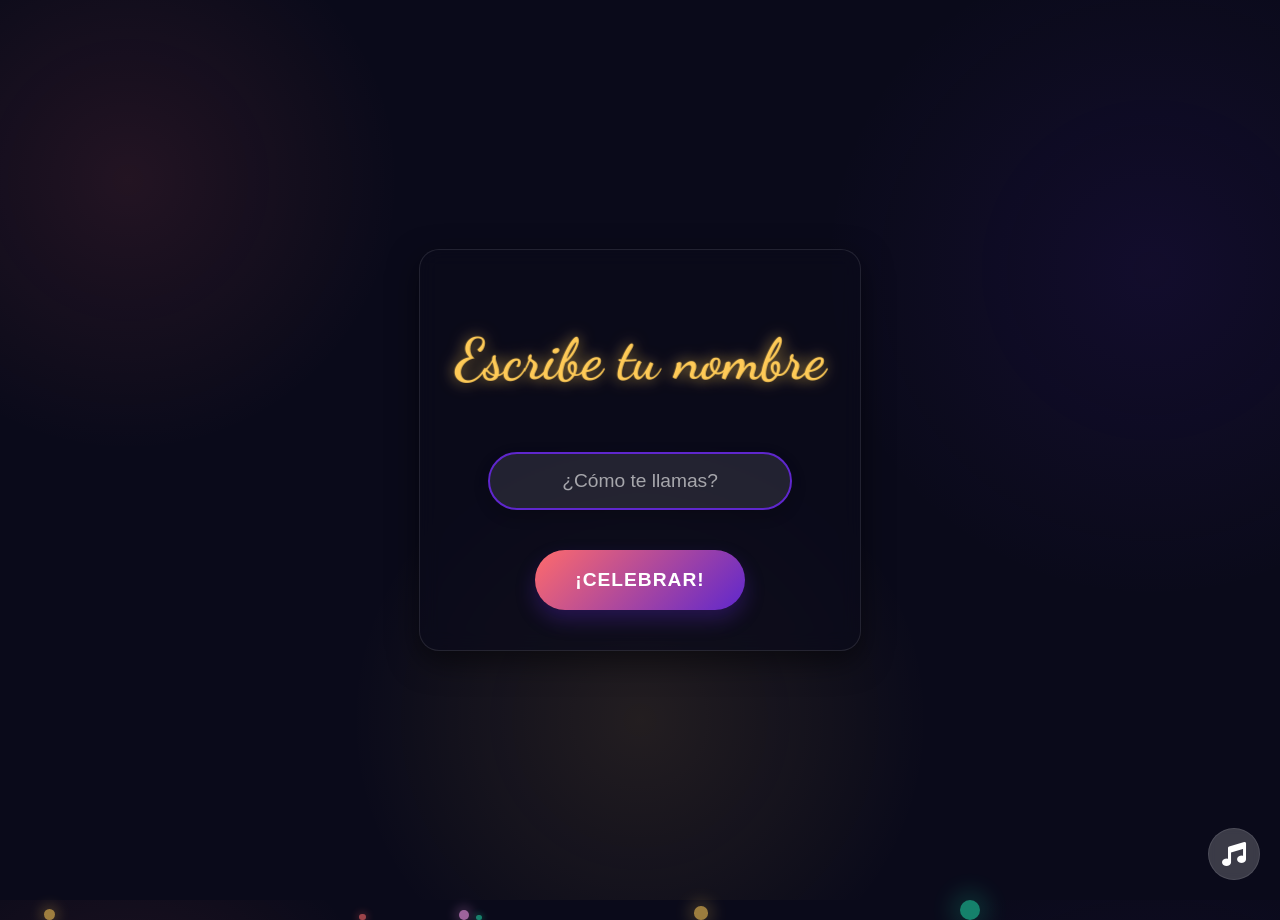
<file: index.html>
<!DOCTYPE html>
<html lang="es">
<head>
    <meta charset="UTF-8">
    <meta name="viewport" content="width=device-width, initial-scale=1.0">
    <title>¡Feliz Cumpleaños!</title>
    <style>
        @import url('https://fonts.googleapis.com/css2?family=Dancing+Script:wght@700&family=Poppins:wght@400;600&display=swap');
        
        :root {
            --color-primary: #ff6b6b;
            --color-secondary: #feca57;
            --color-accent: #5f27cd;
            --color-text: #ffffff;
            --color-bg: #0a0a1a;
        }
        
        body {
            font-family: 'Poppins', sans-serif;
            text-align: center;
            background: var(--color-bg);
            margin: 0;
            padding: 0;
            overflow-x: hidden;
            color: var(--color-text);
            min-height: 100vh;
            display: flex;
            justify-content: center;
            align-items: center;
            background-image: 
                radial-gradient(circle at 10% 20%, rgba(255, 107, 107, 0.1) 0%, transparent 20%),
                radial-gradient(circle at 90% 30%, rgba(94, 39, 205, 0.1) 0%, transparent 25%),
                radial-gradient(circle at 50% 80%, rgba(254, 202, 87, 0.1) 0%, transparent 30%);
        }
        
        .container {
            max-width: 800px;
            margin: 2rem auto;
            padding: 2.5rem;
            background: rgba(10, 10, 26, 0.7);
            border-radius: 20px;
            box-shadow: 0 10px 30px rgba(0, 0, 0, 0.5);
            backdrop-filter: blur(10px);
            border: 1px solid rgba(255, 255, 255, 0.1);
            position: relative;
            z-index: 100;
            transform-style: preserve-3d;
            perspective: 1000px;
            transition: all 0.5s ease;
        }
        
        h1 {
            font-family: 'Dancing Script', cursive;
            color: var(--color-secondary);
            text-shadow: 0 0 15px rgba(254, 202, 87, 0.7);
            font-size: 3.5rem;
            margin-bottom: 2rem;
            transform: translateZ(30px);
            animation: glow 2s infinite alternate;
        }
        
        @keyframes glow {
            from {
                text-shadow: 0 0 10px rgba(254, 202, 87, 0.7);
            }
            to {
                text-shadow: 0 0 20px rgba(254, 202, 87, 1), 0 0 30px rgba(255, 107, 107, 0.7);
            }
        }
        
        input {
            padding: 1rem 1.5rem;
            font-size: 1.2rem;
            margin: 1.5rem 0;
            width: 70%;
            border: 2px solid var(--color-accent);
            border-radius: 50px;
            background: rgba(255, 255, 255, 0.1);
            color: var(--color-text);
            text-align: center;
            outline: none;
            transition: all 0.3s;
            box-shadow: 0 5px 15px rgba(0, 0, 0, 0.2);
        }
        
        input::placeholder {
            color: rgba(255, 255, 255, 0.6);
        }
        
        input:focus {
            border-color: var(--color-primary);
            box-shadow: 0 0 20px rgba(255, 107, 107, 0.5);
            transform: scale(1.05);
            background: rgba(255, 255, 255, 0.15);
        }
        
        button {
            background: linear-gradient(135deg, var(--color-primary), var(--color-accent));
            color: white;
            border: none;
            padding: 1.2rem 2.5rem;
            font-size: 1.2rem;
            border-radius: 50px;
            cursor: pointer;
            transition: all 0.3s;
            box-shadow: 0 10px 20px rgba(95, 39, 205, 0.3);
            font-weight: bold;
            text-transform: uppercase;
            letter-spacing: 1px;
            position: relative;
            overflow: hidden;
            z-index: 1;
            margin-top: 1rem;
        }
        
        button::before {
            content: '';
            position: absolute;
            top: 0;
            left: 0;
            width: 100%;
            height: 100%;
            background: linear-gradient(135deg, var(--color-accent), var(--color-primary));
            z-index: -1;
            opacity: 0;
            transition: opacity 0.3s;
        }
        
        button:hover {
            transform: translateY(-5px);
            box-shadow: 0 15px 25px rgba(95, 39, 205, 0.4);
        }
        
        button:hover::before {
            opacity: 1;
        }
        
        button:active {
            transform: translateY(2px);
        }
        
        #animationContainer {
            margin: 2rem 0;
            display: none;
            font-size: 2.2rem;
            color: var(--color-secondary);
            min-height: 200px;
            position: relative;
            font-family: 'Dancing Script', cursive;
            text-shadow: 0 0 10px rgba(254, 202, 87, 0.5);
            transform: translateZ(20px);
        }
        
        .birthday-image {
            display: none;
            margin: 2rem auto;
            max-width: 400px;
            animation: 
                float 3s infinite ease-in-out,
                pulse 2s infinite;
            transform: translateZ(30px);
            filter: drop-shadow(0 0 15px rgba(254, 202, 87, 0.7));
        }
        
        .birthday-image img {
            width: 100%;
            height: auto;
            border-radius: 10px;
            border: 3px solid var(--color-secondary);
        }
        
        .heart {
            color: var(--color-primary);
            font-size: 3rem;
            display: inline-block;
            animation: 
                beat 0.8s infinite alternate, 
                float 3s infinite ease-in-out,
                pulse 2s infinite;
            text-shadow: 0 0 15px rgba(255, 107, 107, 0.7);
            margin-left: 0.5rem;
        }
        
        @keyframes beat {
            to {
                transform: scale(1.4);
            }
        }
        
        @keyframes float {
            0%, 100% {
                transform: translateY(0);
            }
            50% {
                transform: translateY(-20px);
            }
        }
        
        @keyframes pulse {
            0% {
                filter: brightness(1);
            }
            50% {
                filter: brightness(1.3);
            }
            100% {
                filter: brightness(1);
            }
        }
        
        .birthday-cake {
            font-size: 5rem;
            animation: 
                cake-bounce 2s infinite, 
                rotate 10s infinite linear;
            display: none;
            margin: 2rem 0;
            text-shadow: 0 0 20px rgba(254, 202, 87, 0.8);
            transform: translateZ(40px);
        }
        
        @keyframes cake-bounce {
            0%, 100% {
                transform: translateY(0) rotate(0deg);
            }
            50% {
                transform: translateY(-30px) rotate(5deg);
            }
        }
        
        @keyframes rotate {
            to {
                transform: rotate(360deg);
            }
        }
        
        .music-control {
            position: fixed;
            bottom: 20px;
            right: 20px;
            background: rgba(255, 255, 255, 0.2);
            border-radius: 50%;
            width: 50px;
            height: 50px;
            display: flex;
            justify-content: center;
            align-items: center;
            cursor: pointer;
            z-index: 1000;
            backdrop-filter: blur(5px);
            border: 1px solid rgba(255, 255, 255, 0.1);
            transition: all 0.3s;
        }
        
        .music-control:hover {
            transform: scale(1.1);
            background: rgba(255, 255, 255, 0.3);
        }
        
        .music-control i {
            font-size: 1.5rem;
            color: white;
        }
        
        /* Efectos especiales */
        .particle {
            position: absolute;
            pointer-events: none;
            animation: float-up linear infinite;
        }
        
        @keyframes float-up {
            to {
                transform: translateY(-100vh);
            }
        }
        
        /* Animación 3D para el contenedor */
        @keyframes container-float {
            0%, 100% {
                transform: translateY(0) rotateX(0deg) rotateY(0deg);
            }
            25% {
                transform: translateY(-10px) rotateX(2deg) rotateY(2deg);
            }
            50% {
                transform: translateY(0) rotateX(0deg) rotateY(-2deg);
            }
            75% {
                transform: translateY(-5px) rotateX(-2deg) rotateY(0deg);
            }
        }
        
        .container-floating {
            animation: container-float 8s ease-in-out infinite;
        }
        
        /* Efecto de neón para el texto */
        .neon-text {
            animation: neon-flicker 1.5s infinite alternate;
        }
        
        @keyframes neon-flicker {
            0%, 19%, 21%, 23%, 25%, 54%, 56%, 100% {
                text-shadow:
                    0 0 5px #fff,
                    0 0 10px #fff,
                    0 0 15px var(--color-primary),
                    0 0 20px var(--color-primary),
                    0 0 25px var(--color-primary),
                    0 0 30px var(--color-primary),
                    0 0 35px var(--color-primary);
            }
            20%, 24%, 55% {
                text-shadow: none;
            }
        }
        
        /* Estilos para el modal de clave especial */
        .modal {
            display: none;
            position: fixed;
            top: 0;
            left: 0;
            width: 100%;
            height: 100%;
            background-color: rgba(0, 0, 0, 0.8);
            z-index: 10000;
            justify-content: center;
            align-items: center;
        }
        
        .modal-content {
            background: rgba(10, 10, 26, 0.9);
            padding: 2rem;
            border-radius: 20px;
            text-align: center;
            max-width: 500px;
            width: 90%;
            border: 1px solid rgba(255, 255, 255, 0.2);
            box-shadow: 0 0 30px rgba(255, 107, 107, 0.5);
        }
        
        .modal h2 {
            color: var(--color-secondary);
            font-family: 'Dancing Script', cursive;
            font-size: 2.5rem;
            margin-bottom: 1.5rem;
        }
        
        .modal p {
            margin-bottom: 1.5rem;
            font-size: 1.2rem;
        }
        
        .modal-input {
            margin: 1rem 0;
        }
        
        .modal-buttons {
            display: flex;
            justify-content: center;
            gap: 1rem;
            margin-top: 1.5rem;
        }
        
        .modal-buttons button {
            padding: 0.8rem 1.5rem;
            margin: 0;
        }
        
        .error-message {
            color: #ff6b6b;
            margin-top: 0.5rem;
            display: none;
        }
    </style>
    <link rel="stylesheet" href="https://cdnjs.cloudflare.com/ajax/libs/font-awesome/6.0.0-beta3/css/all.min.css">
</head>
<body>
    <!-- Canvas para efectos especiales -->
    <canvas id="fireworksCanvas"></canvas>
    <canvas id="particlesCanvas"></canvas>
    
    <!-- Control de música -->
    <div class="music-control" id="musicControl" title="Reproducir/Pausar música">
        <i class="fas fa-music"></i>
    </div>
    
    <!-- Contenido principal -->
    <div class="container container-floating" id="mainContainer">
        <h1 class="neon-text">Escribe tu nombre</h1>
        <input type="text" id="nameInput" placeholder="¿Cómo te llamas?">
        <br>
        <button id="continueButton">
            <span class="button-text">¡Celebrar!</span>
            <span class="button-sparkles"></span>
        </button>
        
        <div id="animationContainer"></div>
        <div id="imageContainer" class="birthday-image">
            <img src="Felicidades.png" alt="Felicitaciones">
        </div>
        <div id="cakeContainer" class="birthday-cake">😊🎊🎉</div>
    </div>
    
    <!-- Modal para la clave especial -->
    <div class="modal" id="specialKeyModal">
        <div class="modal-content">
            <h2>¡Tienes un regalo especial!</h2>
            <p id="specialUserMessage"></p>
            <div class="modal-input">
                <input type="text" id="specialKeyInput" placeholder="Introduce la clave especial">
                <p class="error-message" id="keyError">Clave incorrecta. Intenta de nuevo.</p>
            </div>
            <div class="modal-buttons">
                <button id="submitKeyButton">Enviar</button>
                <button id="cancelKeyButton">Cancelar</button>
            </div>
        </div>
    </div>
    
    <!-- Audio para la canción -->
    <audio id="birthdayAudio" loop>
       <source src="cumpleaños.mp3" type="audio/mpeg">
        Tu navegador no soporta el elemento de audio.
    </audio>
    
    <!-- Confeti y otros elementos generados dinámicamente -->
    <div id="dynamicElements"></div>
    
    <script>
        // Constantes y variables globales
        const SPECIAL_KEY = "YeniUchiha";
        const SPECIAL_NAME = "yeni";
        let audioContext, audioElement, audioSource, analyser, dataArray;
        let isPlaying = false;
        let animationIntervals = [];
        
        // Elementos del DOM
        const elements = {
            nameInput: document.getElementById('nameInput'),
            continueButton: document.getElementById('continueButton'),
            animationContainer: document.getElementById('animationContainer'),
            imageContainer: document.getElementById('imageContainer'),
            cakeContainer: document.getElementById('cakeContainer'),
            musicControl: document.getElementById('musicControl'),
            specialKeyModal: document.getElementById('specialKeyModal'),
            specialKeyInput: document.getElementById('specialKeyInput'),
            keyError: document.getElementById('keyError'),
            specialUserMessage: document.getElementById('specialUserMessage'),
            submitKeyButton: document.getElementById('submitKeyButton'),
            cancelKeyButton: document.getElementById('cancelKeyButton'),
            fireworksCanvas: document.getElementById('fireworksCanvas'),
            particlesCanvas: document.getElementById('particlesCanvas'),
            dynamicElements: document.getElementById('dynamicElements')
        };
        
        // Inicialización cuando el DOM está listo
        document.addEventListener('DOMContentLoaded', init);

        function init() {
            setupCanvases();
            setupAudio();
            setupEventListeners();
            createFloatingParticles();
        }
        
        function setupCanvases() {
            elements.fireworksCanvas.width = window.innerWidth;
            elements.fireworksCanvas.height = window.innerHeight;
            elements.fireworksCanvas.style.position = 'fixed';
            elements.fireworksCanvas.style.top = '0';
            elements.fireworksCanvas.style.left = '0';
            elements.fireworksCanvas.style.zIndex = '1';
            elements.fireworksCanvas.style.pointerEvents = 'none';
            
            elements.particlesCanvas.width = window.innerWidth;
            elements.particlesCanvas.height = window.innerHeight;
            elements.particlesCanvas.style.position = 'fixed';
            elements.particlesCanvas.style.top = '0';
            elements.particlesCanvas.style.left = '0';
            elements.particlesCanvas.style.zIndex = '2';
            elements.particlesCanvas.style.pointerEvents = 'none';
        }
        
        function setupAudio() {
            audioElement = document.getElementById('birthdayAudio');
            audioElement.muted = true;
            
            try {
                audioContext = new (window.AudioContext || window.webkitAudioContext)();
                audioSource = audioContext.createMediaElementSource(audioElement);
                analyser = audioContext.createAnalyser();
                analyser.fftSize = 256;
                audioSource.connect(analyser);
                analyser.connect(audioContext.destination);
                dataArray = new Uint8Array(analyser.frequencyBinCount);
            } catch (e) {
                console.error('Web Audio API no soportada:', e);
            }
            
            document.body.addEventListener('click', handleFirstInteraction, { once: true });
        }
        
        function handleFirstInteraction() {
            if (audioContext && audioContext.state === 'suspended') {
                audioContext.resume();
            }
            audioElement.muted = false;
        }
        
        function setupEventListeners() {
            elements.musicControl.addEventListener('click', toggleMusic);
            elements.continueButton.addEventListener('click', startCelebration);
            elements.submitKeyButton.addEventListener('click', checkSpecialKey);
            elements.cancelKeyButton.addEventListener('click', closeSpecialKeyModal);
            elements.specialKeyInput.addEventListener('keypress', (e) => {
                if (e.key === 'Enter') checkSpecialKey();
            });
            
            // Efecto de sparkle en el botón
            elements.continueButton.addEventListener('mousemove', createButtonSparkles);
        }
        
        function toggleMusic() {
            if (isPlaying) {
                audioElement.pause();
                elements.musicControl.innerHTML = '<i class="fas fa-music"></i>';
            } else {
                audioElement.play()
                    .then(() => {
                        elements.musicControl.innerHTML = '<i class="fas fa-pause"></i>';
                        if (analyser) visualizeAudio();
                    })
                    .catch(e => console.error("Error al reproducir audio:", e));
            }
            isPlaying = !isPlaying;
        }
        
        function visualizeAudio() {
            const ctx = elements.particlesCanvas.getContext('2d');
            
            function draw() {
                requestAnimationFrame(draw);
                analyser.getByteFrequencyData(dataArray);
                
                ctx.clearRect(0, 0, elements.particlesCanvas.width, elements.particlesCanvas.height);
                
                const barWidth = (elements.particlesCanvas.width / dataArray.length) * 2.5;
                let x = 0;
                
                for (let i = 0; i < dataArray.length; i++) {
                    const barHeight = dataArray[i] / 2;
                    const hue = i * 360 / dataArray.length;
                    
                    ctx.fillStyle = `hsla(${hue}, 100%, 50%, 0.5)`;
                    ctx.fillRect(x, elements.particlesCanvas.height - barHeight, barWidth, barHeight);
                    x += barWidth + 1;
                }
                
                if (Math.random() < 0.3) {
                    createAudioParticle();
                }
            }
            
            draw();
        }
        
        function createAudioParticle() {
            const particle = document.createElement('div');
            particle.className = 'particle';
            
            const size = Math.random() * 10 + 5;
            const hue = Math.random() * 360;
            const audioValue = dataArray[Math.floor(Math.random() * dataArray.length)];
            const duration = 3 + (audioValue / 255) * 5;
            
            Object.assign(particle.style, {
                width: `${size}px`,
                height: `${size}px`,
                background: `hsla(${hue}, 100%, 50%, 0.7)`,
                borderRadius: '50%',
                left: `${Math.random() * window.innerWidth}px`,
                bottom: '0',
                boxShadow: `0 0 ${size}px ${size/2}px hsla(${hue}, 100%, 50%, 0.3)`,
                animation: `float-up ${duration}s linear ${Math.random() * 2}s forwards`
            });
            
            document.body.appendChild(particle);
            setTimeout(() => particle.remove(), duration * 1000);
        }
        
        function createButtonSparkles(e) {
            const rect = e.currentTarget.getBoundingClientRect();
            const x = e.clientX - rect.left;
            const y = e.clientY - rect.top;
            
            const sparkle = document.createElement('span');
            Object.assign(sparkle.style, {
                position: 'absolute',
                left: `${x}px`,
                top: `${y}px`,
                width: '10px',
                height: '10px',
                background: 'white',
                borderRadius: '50%',
                transform: 'translate(-50%, -50%)',
                pointerEvents: 'none',
                opacity: '0.8',
                boxShadow: '0 0 10px 2px white',
                animation: 'sparkle-fade 1s forwards'
            });
            
            e.currentTarget.appendChild(sparkle);
            setTimeout(() => sparkle.remove(), 1000);
        }
        
        function createFloatingParticles() {
            const colors = ['#ff6b6b', '#feca57', '#5f27cd', '#1dd1a1', '#ff9ff3'];
            
            for (let i = 0; i < 30; i++) {
                setTimeout(() => {
                    const particle = document.createElement('div');
                    particle.className = 'particle';
                    
                    const size = Math.random() * 15 + 5;
                    const color = colors[Math.floor(Math.random() * colors.length)];
                    const duration = Math.random() * 15 + 10;
                    const delay = Math.random() * 5;
                    
                    Object.assign(particle.style, {
                        width: `${size}px`,
                        height: `${size}px`,
                        background: color,
                        borderRadius: '50%',
                        left: `${Math.random() * 100}vw`,
                        bottom: '-20px',
                        opacity: '0.6',
                        boxShadow: `0 0 ${size}px ${size/2}px ${color}40`,
                        animation: `float-up ${duration}s linear ${delay}s infinite`
                    });
                    
                    document.body.appendChild(particle);
                }, i * 300);
            }
        }
        
        function showSpecialKeyModal(name) {
            elements.specialUserMessage.textContent = `${name}, tienes un regalo especial. Introduce la clave para continuar.`;
            elements.specialKeyModal.style.display = 'flex';
            elements.specialKeyInput.focus();
        }
        
        function closeSpecialKeyModal() {
            elements.specialKeyModal.style.display = 'none';
            elements.specialKeyInput.value = '';
            elements.keyError.style.display = 'none';
        }
        
        function checkSpecialKey() {
            if (elements.specialKeyInput.value.trim() === SPECIAL_KEY) {
                window.location.href = 'cumple.html';
            } else {
                elements.specialKeyInput.style.animation = 'shake 0.5s';
                elements.keyError.style.display = 'block';
                setTimeout(() => {
                    elements.specialKeyInput.style.animation = '';
                }, 500);
            }
        }
        
        function startCelebration() {
            const name = elements.nameInput.value.trim();
            
            if (!name) {
                showInputError();
                return;
            }
            
            if (name.toLowerCase() === SPECIAL_NAME) {
                showSpecialKeyModal(name);
                return;
            }
            
            hideInitialElements();
            elements.animationContainer.style.display = 'block';
            toggleMusic();
            
            typeWriterAnimation(name);
        }
        
        function showInputError() {
            elements.nameInput.style.animation = 'shake 0.5s';
            elements.nameInput.focus();
            setTimeout(() => {
                elements.nameInput.style.animation = '';
            }, 500);
        }
        
        function hideInitialElements() {
            elements.nameInput.style.display = 'none';
            elements.continueButton.style.display = 'none';
            document.querySelector('h1').style.display = 'none';
        }
        
        function typeWriterAnimation(name) {
            let i = 0;
            const message = `¡Feliz cumpleaños, ${name}!`;
            const heart = '<span class="heart">❤</span>';
            
            function typeWriter() {
                if (i < message.length) {
                    elements.animationContainer.innerHTML = message.substring(0, i+1);
                    i++;
                    setTimeout(typeWriter, 100);
                } else {
                    elements.animationContainer.innerHTML += ' ' + heart;
                    showCakeAndEffects();
                }
            }
            
            typeWriter();
        }
        
        function showCakeAndEffects() {
            elements.cakeContainer.style.display = 'block';
            elements.imageContainer.style.display = 'block';
            createConfettiStorm();
            createBalloonBurst();
            createFireworkShow();
            
            // Limpiar intervalos anteriores si existen
            clearAllIntervals();
            
            animationIntervals.push(
                setInterval(createFloatingHearts, 1000),
                setInterval(createRandomSparkles, 500)
            );
        }
        
        function clearAllIntervals() {
            animationIntervals.forEach(interval => clearInterval(interval));
            animationIntervals = [];
        }
        
        function createConfettiStorm() {
            const colors = ['#ff6b6b', '#feca57', '#5f27cd', '#1dd1a1', '#ff9ff3', '#f368e0'];
            
            for (let i = 0; i < 200; i++) {
                setTimeout(() => {
                    const confetti = document.createElement('div');
                    confetti.className = 'particle';
                    
                    const size = Math.random() * 12 + 3;
                    const color = colors[Math.floor(Math.random() * colors.length)];
                    const duration = Math.random() * 3 + 2;
                    const delay = Math.random() * 2;
                    
                    Object.assign(confetti.style, {
                        width: `${size}px`,
                        height: `${size}px`,
                        background: color,
                        left: `${Math.random() * 100}vw`,
                        top: '-10px',
                        borderRadius: Math.random() > 0.5 ? '50%' : '0',
                        transform: `rotate(${Math.random() * 360}deg)`,
                        animation: `float-up ${duration}s linear ${delay}s forwards`
                    });
                    
                    document.body.appendChild(confetti);
                    setTimeout(() => confetti.remove(), (duration + delay) * 1000);
                }, i * 20);
            }
        }
        
        function createBalloonBurst() {
            for (let i = 0; i < 30; i++) {
                setTimeout(() => {
                    const balloon = document.createElement('div');
                    balloon.className = 'particle';
                    balloon.innerHTML = '🎈';
                    
                    const size = Math.random() * 30 + 20;
                    const duration = Math.random() * 5 + 3;
                    const delay = Math.random() * 2;
                    const x = Math.random() * 100;
                    
                    Object.assign(balloon.style, {
                        fontSize: `${size}px`,
                        left: `${x}vw`,
                        bottom: '-50px',
                        animation: `float-up ${duration}s ease-in ${delay}s forwards`
                    });
                    
                    elements.dynamicElements.appendChild(balloon);
                    setTimeout(() => balloon.remove(), (duration + delay) * 1000);
                }, i * 200);
            }
        }
        
        function createFireworkShow() {
            const ctx = elements.fireworksCanvas.getContext('2d');
            
            class Firework {
                constructor() {
                    this.reset();
                    this.particles = [];
                }
                
                reset() {
                    this.x = Math.random() * elements.fireworksCanvas.width;
                    this.y = elements.fireworksCanvas.height;
                    this.targetY = Math.random() * elements.fireworksCanvas.height / 2;
                    this.speed = Math.random() * 3 + 2;
                    this.color = `hsl(${Math.random() * 360}, 100%, 50%)`;
                    this.particles = [];
                    this.exploded = false;
                }
                
                explode() {
                    const particleCount = 100 + Math.floor(Math.random() * 50);
                    
                    for (let i = 0; i < particleCount; i++) {
                        this.particles.push({
                            x: this.x,
                            y: this.y,
                            color: this.color,
                            velocity: {
                                x: (Math.random() - 0.5) * 8,
                                y: (Math.random() - 0.5) * 8
                            },
                            alpha: 1,
                            decay: Math.random() * 0.015 + 0.01,
                            size: Math.random() * 3 + 1
                        });
                    }
                    
                    this.exploded = true;
                }
                
                update() {
                    if (!this.exploded) {
                        this.y -= this.speed;
                        
                        ctx.fillStyle = this.color;
                        ctx.beginPath();
                        ctx.arc(this.x, this.y, 2, 0, Math.PI * 2);
                        ctx.fill();
                        
                        if (this.y <= this.targetY) {
                            this.explode();
                        }
                        return true;
                    } else {
                        for (let i = 0; i < this.particles.length; i++) {
                            const p = this.particles[i];
                            
                            p.velocity.y += 0.05;
                            p.x += p.velocity.x;
                            p.y += p.velocity.y;
                            p.alpha -= p.decay;
                            
                            if (p.alpha <= 0) {
                                this.particles.splice(i, 1);
                                i--;
                            }
                        }
                        
                        if (this.particles.length === 0) {
                            this.reset();
                            return false;
                        }
                        return true;
                    }
                }
                
                draw() {
                    if (!this.exploded) return;
                    
                    ctx.save();
                    
                    for (const p of this.particles) {
                        ctx.globalAlpha = p.alpha;
                        ctx.fillStyle = p.color;
                        ctx.beginPath();
                        ctx.arc(p.x, p.y, p.size, 0, Math.PI * 2);
                        ctx.fill();
                    }
                    
                    ctx.restore();
                }
            }
            
            const fireworks = [];
            
            for (let i = 0; i < 8; i++) {
                setTimeout(() => fireworks.push(new Firework()), i * 800);
            }
            
            function animate() {
                requestAnimationFrame(animate);
                
                ctx.fillStyle = 'rgba(10, 10, 26, 0.2)';
                ctx.fillRect(0, 0, elements.fireworksCanvas.width, elements.fireworksCanvas.height);
                
                for (let i = 0; i < fireworks.length; i++) {
                    if (fireworks[i].update()) {
                        fireworks[i].draw();
                    } else {
                        fireworks.splice(i, 1);
                        i--;
                    }
                }
                
                if (Math.random() < 0.05 && fireworks.length < 15) {
                    fireworks.push(new Firework());
                }
            }
            
            animate();
        }
        
        function createFloatingHearts() {
            const hearts = ['❤', '🧡', '💛', '💚', '💙', '💜', '🤍', '💖'];
            const heart = document.createElement('div');
            heart.className = 'particle heart';
            heart.innerHTML = hearts[Math.floor(Math.random() * hearts.length)];
            
            const size = Math.random() * 30 + 20;
            const duration = Math.random() * 10 + 5;
            const x = Math.random() * 100;
            
            Object.assign(heart.style, {
                fontSize: `${size}px`,
                left: `${x}vw`,
                bottom: '-50px',
                animation: `float-up ${duration}s linear forwards`,
                color: `hsl(${Math.random() * 360}, 100%, 70%)`,
                textShadow: `0 0 ${size/2}px currentColor`
            });
            
            document.body.appendChild(heart);
            setTimeout(() => heart.remove(), duration * 1000);
        }
        
        function createRandomSparkles() {
            const sparkle = document.createElement('div');
            sparkle.className = 'particle';
            
            const size = Math.random() * 10 + 5;
            const duration = Math.random() * 1 + 0.5;
            const x = Math.random() * 100;
            const y = Math.random() * 100;
            
            Object.assign(sparkle.style, {
                width: `${size}px`,
                height: `${size}px`,
                background: 'white',
                borderRadius: '50%',
                left: `${x}vw`,
                top: `${y}vh`,
                boxShadow: '0 0 10px 2px white',
                animation: `sparkle-fade ${duration}s forwards`,
                opacity: '0'
            });
            
            document.body.appendChild(sparkle);
            setTimeout(() => sparkle.remove(), duration * 1000);
        }
        
        // ===== PROTECCIÓN CONTRA ACCESO AL CÓDIGO FUENTE =====
        document.addEventListener("keydown", e => {
            // Bloquear Ctrl+U
            if (e.ctrlKey && e.key === "u") {
                alert("🙅‍♂️ Ver código fuente no permitido");
                e.preventDefault();
            }
            // Bloquear F12 y Ctrl+Shift+I
            if (e.key === "F12" || (e.ctrlKey && e.shiftKey && e.key === "I")) {
                e.preventDefault();
                alert("Acceso restringido");
            }
        });

        // Prevenir clic derecho
        document.addEventListener("contextmenu", e => {
            e.preventDefault();
            alert("🙅‍♂️ Menú contextual deshabilitado");
        });

        // Bloquear arrastrar imágenes (opcional)
        document.addEventListener("dragstart", e => {
            if (e.target.tagName === "IMG") {
                e.preventDefault();
            }
        });
    </script>
</body>
</html>
</file>
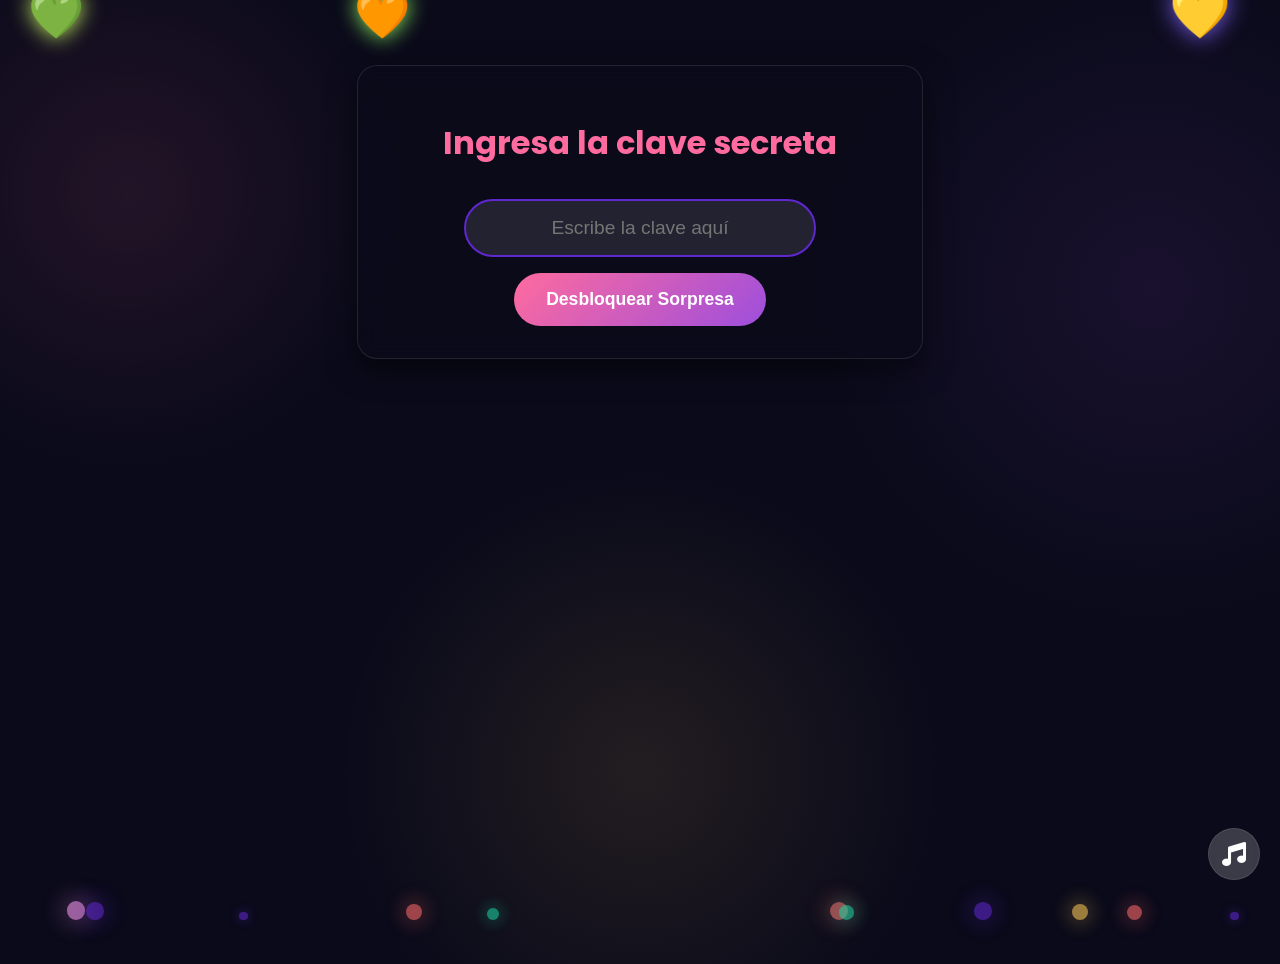
<file: cumple.html>
<!DOCTYPE html>
<html lang="es">
<head>
    <meta charset="UTF-8">
    <meta name="viewport" content="width=device-width, initial-scale=1.0">
    <title>Feliz Cumpleaños Yeni</title>
    <style>
        @import url('https://fonts.googleapis.com/css2?family=Dancing+Script:wght@700&family=Poppins:wght@400;600&display=swap');
        
        :root {
            --color-primary: #ff6b6b;
            --color-secondary: #feca57;
            --color-accent: #5f27cd;
            --color-text: #ffffff;
            --color-bg: #0a0a1a;
            --color-pink: #ff6b9e;
            --color-purple: #9d4edd;
        }
        
        body {
            margin: 0;
            padding: 0;
            font-family: 'Poppins', sans-serif;
            background: var(--color-bg);
            color: var(--color-text);
            overflow-x: hidden;
            min-height: 100vh;
            background-image: 
                radial-gradient(circle at 10% 20%, rgba(255, 107, 158, 0.1) 0%, transparent 20%),
                radial-gradient(circle at 90% 30%, rgba(157, 78, 221, 0.1) 0%, transparent 25%),
                radial-gradient(circle at 50% 80%, rgba(254, 202, 87, 0.1) 0%, transparent 30%);
        }
        
        .contenedor {
            display: flex;
            flex-direction: column;
            align-items: center;
            justify-content: center;
            min-height: 100vh;
            position: relative;
            z-index: 10;
            padding: 2rem;
        }
        
        #passwordScreen {
            text-align: center;
            background: rgba(10, 10, 26, 0.7);
            padding: 2rem;
            border-radius: 20px;
            box-shadow: 0 10px 30px rgba(0, 0, 0, 0.5);
            backdrop-filter: blur(10px);
            border: 1px solid rgba(255, 255, 255, 0.1);
            max-width: 500px;
            width: 90%;
        }
        
        #passwordInput {
            padding: 1rem 1.5rem;
            font-size: 1.2rem;
            border: 2px solid var(--color-accent);
            border-radius: 50px;
            background: rgba(255, 255, 255, 0.1);
            color: var(--color-text);
            width: 80%;
            max-width: 300px;
            text-align: center;
            outline: none;
            transition: all 0.3s;
        }
        
        #passwordInput:focus {
            border-color: var(--color-pink);
            box-shadow: 0 0 20px rgba(255, 107, 158, 0.5);
        }
        
        #unlockButton {
            background: linear-gradient(135deg, var(--color-pink), var(--color-purple));
            color: white;
            border: none;
            padding: 1rem 2rem;
            font-size: 1.1rem;
            border-radius: 50px;
            cursor: pointer;
            transition: all 0.3s;
            margin-top: 1rem;
            font-weight: bold;
        }
        
        #unlockButton:hover {
            transform: translateY(-3px);
            box-shadow: 0 10px 20px rgba(157, 78, 221, 0.3);
        }
        
        @keyframes shake {
            0%, 100% { transform: translateX(0); }
            20%, 60% { transform: translateX(-5px); }
            40%, 80% { transform: translateX(5px); }
        }
        
        #pastel {
            position: relative;
            animation: rebotar 2s infinite, glow 3s infinite alternate;
            filter: drop-shadow(0 0 20px rgba(254, 202, 87, 0.8));
            transition: all 0.5s;
            z-index: 100;
        }
        
        #pastel img {
            width: 300px;
            animation: rotate 20s infinite linear;
        }
        
        #textoCumple {
            font-family: 'Dancing Script', cursive;
            text-align: center;
            margin: 2rem 0;
            opacity: 0;
            transform: scale(0.5);
            transition: all 1s ease;
            z-index: 100;
        }
        
        #textoCumple h1 {
            font-size: 4rem;
            color: var(--color-secondary);
            text-shadow: 0 0 15px rgba(254, 202, 87, 0.7);
            margin: 0;
            animation: neon-flicker 1.5s infinite alternate;
        }
        
        #galeria {
            position: relative;
            width: 100%;
            max-width: 800px;
            height: 60vh;
            display: flex;
            justify-content: center;
            align-items: center;
            margin: 0 auto;
            opacity: 0;
            transform: scale(0.9);
            transition: all 1s ease;
            z-index: 100;
        }
        
        #fotoActual {
            max-width: 100%;
            max-height: 100%;
            border-radius: 15px;
            box-shadow: 0 10px 30px rgba(0, 0, 0, 0.5);
            border: 3px solid rgba(255, 255, 255, 0.2);
            opacity: 0;
            transition: opacity 1s ease-in-out;
            object-fit: contain;
            background-color: rgba(10, 10, 26, 0.5);
            backdrop-filter: blur(5px);
        }
        
        #mensajeFinal {
            text-align: center;
            margin-top: 2rem;
            opacity: 0;
            transform: translateY(50px);
            transition: all 1s ease;
            z-index: 100;
            max-width: 800px;
            padding: 2rem;
            background: rgba(10, 10, 26, 0.7);
            border-radius: 20px;
            box-shadow: 0 10px 30px rgba(0, 0, 0, 0.5);
            backdrop-filter: blur(10px);
            border: 1px solid rgba(255, 255, 255, 0.1);
        }
        
        #mensajeFinal p {
            font-size: 2rem;
            color: var(--color-text);
            font-family: 'Dancing Script', cursive;
            margin: 0;
            line-height: 1.5;
            text-shadow: 0 0 10px rgba(255, 255, 255, 0.5);
        }
        
        #pastelFinal {
            position: fixed;
            top: 55%;
            left: 84%;
            transform: translateX(-50%);
            width: 180px;
            z-index: 200;
            opacity: 0;
            transition: all 1s ease;
            filter: drop-shadow(0 0 20px rgba(254, 202, 87, 0.8));
        }
        
        #pastelFinal img {
            width: 100%;
            animation: rebotar 2s infinite;
        }
        
        #mensajeEspecial {
            position: fixed;
            top: 74%;
            left: 36%;
            transform: translate(-50%, -20%);
            background: rgba(117, 8, 46, 0.85);
            padding: 1.5rem;
            border-radius: 15px;
            max-width: 90%;
            z-index: 150;
            opacity: 0;
            transition: all 1s ease;
            border: none;
            box-shadow: 0 10px 30px rgba(0, 0, 0, 0.5);
            text-align: center;
        }
        
        #mensajeEspecial p {
            font-size: 1rem;
            line-height: 1.5;
        }
        
        .oculto {
            display: none;
        }
        
        .visible {
            opacity: 1 !important;
            transform: none !important;
            display: flex !important;
        }
        
        @keyframes rebotar {
            0%, 100% { transform: translateY(0) rotate(0deg); }
            50% { transform: translateY(-20px) rotate(5deg); }
        }
        
        @keyframes aparecer {
            from { opacity: 0; transform: scale(0.9); }
            to { opacity: 1; transform: scale(1); }
        }
        
        @keyframes rotate {
            to { transform: rotate(360deg); }
        }
        
        @keyframes glow {
            from {
                filter: drop-shadow(0 0 10px rgba(254, 202, 87, 0.7));
            }
            to {
                filter: drop-shadow(0 0 20px rgba(254, 202, 87, 1)) 
                        drop-shadow(0 0 30px rgba(255, 107, 158, 0.7));
            }
        }
        
        @keyframes neon-flicker {
            0%, 19%, 21%, 23%, 25%, 54%, 56%, 100% {
                text-shadow:
                    0 0 5px #fff,
                    0 0 10px #fff,
                    0 0 15px var(--color-pink),
                    0 0 20px var(--color-pink),
                    0 0 25px var(--color-pink),
                    0 0 30px var(--color-pink),
                    0 0 35px var(--color-pink);
            }
            20%, 24%, 55% {
                text-shadow: none;
            }
        }
        
        .particle {
            position: absolute;
            pointer-events: none;
            animation: float-up linear infinite;
            z-index: 1;
        }
        
        @keyframes float-up {
            to {
                transform: translateY(-100vh);
            }
        }
        
        .heart {
            color: var(--color-pink);
            font-size: 2rem;
            display: inline-block;
            animation: 
                beat 0.8s infinite alternate, 
                float 3s infinite ease-in-out;
            text-shadow: 0 0 10px rgba(255, 107, 158, 0.7);
            margin: 0 5px;
        }
        
        @keyframes beat {
            to {
                transform: scale(1.4);
            }
        }
        
        @keyframes float {
            0%, 100% {
                transform: translateY(0);
            }
            50% {
                transform: translateY(-20px);
            }
        }
        
        .firework {
            position: fixed;
            width: 5px;
            height: 5px;
            border-radius: 50%;
            pointer-events: none;
            animation: firework-animation 2s ease-out forwards;
            z-index: 5;
        }
        
        @keyframes firework-animation {
            0% {
                transform: translate(var(--x), var(--y));
                width: 5px;
                height: 5px;
                opacity: 1;
            }
            100% {
                transform: translate(var(--x-end), var(--y-end));
                width: 0;
                height: 0;
                opacity: 0;
            }
        }
        
        .music-control {
            position: fixed;
            bottom: 20px;
            right: 20px;
            background: rgba(255, 255, 255, 0.2);
            border-radius: 50%;
            width: 50px;
            height: 50px;
            display: flex;
            justify-content: center;
            align-items: center;
            cursor: pointer;
            z-index: 1000;
            backdrop-filter: blur(5px);
            border: 1px solid rgba(255, 255, 255, 0.1);
            transition: all 0.3s;
        }
        
        .music-control:hover {
            transform: scale(1.1);
            background: rgba(255, 255, 255, 0.3);
        }
        
        .music-control i {
            font-size: 1.5rem;
            color: white;
        }
        
        .confetti {
            position: fixed;
            width: 10px;
            height: 10px;
            background-color: var(--color);
            opacity: 0;
            animation: confetti-fall 5s linear forwards;
            z-index: 2;
        }
        
        @keyframes confetti-fall {
            0% {
                transform: translateY(-100px) rotate(0deg);
                opacity: 1;
            }
            100% {
                transform: translateY(100vh) rotate(360deg);
                opacity: 0;
            }
        }
        
        .glow {
            position: absolute;
            width: 100%;
            height: 100%;
            background: radial-gradient(circle at center, rgba(255, 255, 255, 0.8) 0%, transparent 70%);
            opacity: 0;
            animation: pulse-glow 3s infinite alternate;
            z-index: -1;
        }
        
        @keyframes pulse-glow {
            0% {
                opacity: 0;
                transform: scale(0.8);
            }
            100% {
                opacity: 0.3;
                transform: scale(1.2);
            }
        }
    </style>
    <link rel="stylesheet" href="https://cdnjs.cloudflare.com/ajax/libs/font-awesome/6.0.0-beta3/css/all.min.css">
</head>
<body>

    <div id="backgroundEffects"></div>
    
    <div class="music-control" id="musicControl" title="Reproducir/Pausar música">
        <i class="fas fa-music"></i>
    </div>
    
    <div class="contenedor">
        <div id="passwordScreen">
            <h1 style="color: var(--color-pink); margin-bottom: 2rem;">Ingresa la clave secreta</h1>
            <input type="password" id="passwordInput" placeholder="Escribe la clave aquí">
            <button id="unlockButton">Desbloquear Sorpresa</button>
        </div>

        <div id="pastel" class="oculto">
            <img src="fotos/pastel.png" alt="Pastel de cumpleaños">
            <div class="glow"></div>
        </div>

        <div id="textoCumple" class="oculto">
            <h1>Feliz cumpleaños Yeni <span class="heart">❤</span></h1>
        </div>

        <div id="galeria" class="oculto">
            <img id="fotoActual" src="fotos/Imagen6.png" alt="Foto de Yeni">
        </div>

        <div id="mensajeFinal" class="oculto">
            <p>Feliz Cumpleaños Yeni <span class="heart">❤</span><br>
            Eres una persona especial para mí<br>
            Te deseo un grandioso día lleno de alegría</p>
        </div>
    </div>

    <div id="pastelFinal" class="oculto">
        <img src="fotos/pastel.png" alt="Pastel de cumpleaños final">
    </div>
    
    <div id="mensajeEspecial" class="oculto">
        <p>"Atesoro cada recuerdo de nuestra infancia jugando juntos. Tu fuerza y alegría me inspiran, y quiero que sepas que siempre, siempre creeré en ti."<br>
        ¡ Eres la mejor prima. Te quiero.! <span class="heart">❤</span></p>
    </div>

    <audio id="birthdayAudio" loop>
        <source src="cumpleaños.mp3" type="audio/mpeg">
        Tu navegador no soporta el elemento de audio.
    </audio>

    <script>
        const fotos = [
            "fotos/Imagen1.jpg",
            "fotos/Imagen2.jpg",
            "fotos/Imagen3.jpg",
            "fotos/imagen4.jpg",
            "fotos/Imagen5.jpg",
        ];

        const CONTRASENA_CORRECTA = "yeni123";
        const passwordScreen = document.getElementById("passwordScreen");
        const passwordInput = document.getElementById("passwordInput");
        const unlockButton = document.getElementById("unlockButton");
        const pastel = document.getElementById("pastel");
        const textoCumple = document.getElementById("textoCumple");
        const galeria = document.getElementById("galeria");
        const mensajeFinal = document.getElementById("mensajeFinal");
        const fotoActual = document.getElementById("fotoActual");
        const backgroundEffects = document.getElementById("backgroundEffects");
        const audioElement = document.getElementById("birthdayAudio");
        const pastelFinal = document.getElementById("pastelFinal");
        const mensajeEspecial = document.getElementById("mensajeEspecial");
        
        let indiceFoto = 0;
        let isPlaying = false;
        let audioContext;
        let audioSource;
        let analyser;
        let dataArray;
        let slideshowInterval;
        let isFinalMessageShown = false;

        unlockButton.addEventListener("click", function() {
            const contrasenaIngresada = passwordInput.value.trim();
            
            if (contrasenaIngresada === CONTRASENA_CORRECTA) {
                passwordScreen.style.display = "none";
                pastel.classList.remove("oculto");
                toggleMusic();
                
                setTimeout(() => {
                    pastel.style.display = "none";
                    textoCumple.classList.add("visible");
                    createFirework();
                    createConfetti();
                    
                    setTimeout(() => {
                        galeria.classList.add("visible");
                        startSlideshow();
                    }, 3000);
                }, 3000);
                
            } else {
                passwordInput.style.animation = "shake 0.5s";
                passwordInput.style.border = "2px solid var(--color-primary)";
                setTimeout(() => {
                    passwordInput.style.animation = "";
                    passwordInput.style.border = "2px solid var(--color-accent)";
                }, 500);
                
                passwordInput.value = "";
                passwordInput.focus();
            }
        });

        passwordInput.addEventListener("keypress", function(e) {
            if (e.key === "Enter") {
                unlockButton.click();
            }
        });

        function setupAudio() {
            audioElement.muted = true;
            
            try {
                audioContext = new (window.AudioContext || window.webkitAudioContext)();
                audioSource = audioContext.createMediaElementSource(audioElement);
                analyser = audioContext.createAnalyser();
                analyser.fftSize = 256;
                
                audioSource.connect(analyser);
                analyser.connect(audioContext.destination);
                
                const bufferLength = analyser.frequencyBinCount;
                dataArray = new Uint8Array(bufferLength);
                
                visualizeAudio();
            } catch (e) {
                console.log('Web Audio API no soportada', e);
            }
            
            document.body.addEventListener('click', function() {
                if (audioContext && audioContext.state === 'suspended') {
                    audioContext.resume();
                }
                audioElement.muted = false;
            }, { once: true });
            
            // Verificar periódicamente si mostrar el mensaje final
            setInterval(() => {
                if (!isFinalMessageShown && audioElement.currentTime > audioElement.duration - 10) {
                    showFinalCelebration();
                }
            }, 1000);
        }
        
        function toggleMusic() {
            if (isPlaying) {
                audioElement.pause();
                document.getElementById('musicControl').innerHTML = '<i class="fas fa-music"></i>';
            } else {
                audioElement.play();
                document.getElementById('musicControl').innerHTML = '<i class="fas fa-pause"></i>';
            }
            isPlaying = !isPlaying;
        }
        
        function visualizeAudio() {
            const canvas = document.createElement('canvas');
            canvas.width = window.innerWidth;
            canvas.height = window.innerHeight;
            canvas.style.position = 'fixed';
            canvas.style.top = '0';
            canvas.style.left = '0';
            canvas.style.zIndex = '1';
            canvas.style.pointerEvents = 'none';
            document.body.appendChild(canvas);
            
            const ctx = canvas.getContext('2d');
            
            function draw() {
                requestAnimationFrame(draw);
                
                analyser.getByteFrequencyData(dataArray);
                
                ctx.clearRect(0, 0, canvas.width, canvas.height);
                
                const barWidth = (canvas.width / dataArray.length) * 2.5;
                let x = 0;
                
                for (let i = 0; i < dataArray.length; i++) {
                    const barHeight = dataArray[i] / 2;
                    const hue = i * 360 / dataArray.length;
                    
                    ctx.fillStyle = `hsla(${hue}, 100%, 50%, 0.3)`;
                    ctx.fillRect(x, canvas.height - barHeight, barWidth, barHeight);
                    
                    x += barWidth + 1;
                }
            }
            
            draw();
        }

        function startSlideshow() {
            mostrarFoto();
            slideshowInterval = setInterval(mostrarFoto, 3000);
        }

        function mostrarFoto() {
            if (fotos.length === 0) return;
            
            if (indiceFoto >= fotos.length) {
                indiceFoto = 0;
            }
            
            fotoActual.src = fotos[indiceFoto];
            fotoActual.style.opacity = 1;
            
            createFirework();
            createConfetti();
            createFloatingHearts(5);
            
            indiceFoto++;
        }

        function showFinalCelebration() {
            clearInterval(slideshowInterval);
            galeria.style.opacity = 0;
            mensajeFinal.style.opacity = 0;

            setTimeout(() => {
                galeria.style.display = "none";
                mensajeFinal.style.display = "none";
                
                // Mostrar Imagen6.png en grande subida unos 10cm
                fotoActual.src = "fotos/Imagen6.png";
                fotoActual.style.opacity = 1;
                fotoActual.style.maxHeight = "50vh";
                fotoActual.style.position = "fixed";
                fotoActual.style.top = "20%"; // Subida unos 10cm desde el centro
                fotoActual.style.left = "50%";
                fotoActual.style.transform = "translateX(-50%)";

                 textoCumple.style.position = "fixed";
        textoCumple.style.top = "0%"; // Posición vertical (arriba de la imagen)
        textoCumple.style.left = "50%"; // Posición horizontal (centrado)
        textoCumple.style.transform = "translateX(-50%)";
        textoCumple.style.zIndex = "300"; // Para que esté encima de la imagen
                
                // Mostrar pastel arriba
                pastelFinal.classList.remove("oculto");
                pastelFinal.style.opacity = 1;

                // Mostrar mensaje debajo del pastel
                mensajeEspecial.classList.remove("oculto");
                mensajeEspecial.style.opacity = 1;

                // Efectos visuales
                createFirework(20);
                createConfetti(300);
                createFloatingHearts(30);
                
                isFinalMessageShown = true;
            }, 1000);
        }
        
        function createFirework(count = 1) {
            for (let i = 0; i < count; i++) {
                setTimeout(() => {
                    const colors = ['#ff6b6b', '#feca57', '#5f27cd', '#1dd1a1', '#ff9ff3'];
                    const x = Math.random() * window.innerWidth;
                    const y = Math.random() * window.innerHeight / 2;
                    
                    for (let j = 0; j < 50; j++) {
                        const particle = document.createElement('div');
                        particle.className = 'firework';
                        
                        const angle = Math.random() * Math.PI * 2;
                        const distance = Math.random() * 100 + 50;
                        const duration = Math.random() * 1 + 1;
                        
                        particle.style.setProperty('--x', `${x}px`);
                        particle.style.setProperty('--y', `${y}px`);
                        particle.style.setProperty('--x-end', `${Math.cos(angle) * distance}px`);
                        particle.style.setProperty('--y-end', `${Math.sin(angle) * distance}px`);
                        particle.style.backgroundColor = colors[Math.floor(Math.random() * colors.length)];
                        particle.style.animationDuration = `${duration}s`;
                        
                        document.body.appendChild(particle);
                        
                        setTimeout(() => {
                            particle.remove();
                        }, duration * 1000);
                    }
                }, i * 300);
            }
        }
        
        function createConfetti(count = 100) {
            const colors = ['#ff6b6b', '#feca57', '#5f27cd', '#1dd1a1', '#ff9ff3'];
            
            for (let i = 0; i < count; i++) {
                setTimeout(() => {
                    const confetti = document.createElement('div');
                    confetti.className = 'confetti';
                    
                    const size = Math.random() * 10 + 5;
                    const color = colors[Math.floor(Math.random() * colors.length)];
                    const left = Math.random() * window.innerWidth;
                    const delay = Math.random() * 5;
                    const duration = Math.random() * 3 + 2;
                    
                    confetti.style.width = `${size}px`;
                    confetti.style.height = `${size}px`;
                    confetti.style.left = `${left}px`;
                    confetti.style.setProperty('--color', color);
                    confetti.style.animationDelay = `${delay}s`;
                    confetti.style.animationDuration = `${duration}s`;
                    confetti.style.borderRadius = Math.random() > 0.5 ? '50%' : '0';
                    
                    backgroundEffects.appendChild(confetti);
                    
                    setTimeout(() => {
                        confetti.remove();
                    }, (duration + delay) * 1000);
                }, i * 50);
            }
        }
        
        function createFloatingHearts(count = 3) {
            const hearts = ['❤', '🧡', '💛', '💚', '💙', '💜', '🤍', '💖'];
            
            for (let i = 0; i < count; i++) {
                setTimeout(() => {
                    const heart = document.createElement('div');
                    heart.className = 'particle heart';
                    heart.innerHTML = hearts[Math.floor(Math.random() * hearts.length)];
                    
                    const size = Math.random() * 30 + 20;
                    const left = Math.random() * 100;
                    const duration = Math.random() * 10 + 5;
                    const delay = Math.random() * 5;
                    
                    heart.style.fontSize = `${size}px`;
                    heart.style.left = `${left}vw`;
                    heart.style.bottom = '-50px';
                    heart.style.animation = `float-up ${duration}s linear ${delay}s forwards`;
                    heart.style.color = `hsl(${Math.random() * 360}, 100%, 70%)`;
                    heart.style.textShadow = `0 0 ${size/2}px currentColor`;
                    
                    backgroundEffects.appendChild(heart);
                    
                    setTimeout(() => {
                        heart.remove();
                    }, (duration + delay) * 1000);
                }, i * 300);
            }
        }
        
        function createFloatingParticles() {
            const colors = ['#ff6b6b', '#feca57', '#5f27cd', '#1dd1a1', '#ff9ff3'];
            
            for (let i = 0; i < 50; i++) {
                setTimeout(() => {
                    const particle = document.createElement('div');
                    particle.className = 'particle';
                    
                    const size = Math.random() * 15 + 5;
                    const color = colors[Math.floor(Math.random() * colors.length)];
                    const duration = Math.random() * 15 + 10;
                    const delay = Math.random() * 5;
                    
                    particle.style.width = `${size}px`;
                    particle.style.height = `${size}px`;
                    particle.style.background = color;
                    particle.style.borderRadius = '50%';
                    particle.style.left = `${Math.random() * 100}vw`;
                    particle.style.bottom = '-20px';
                    particle.style.opacity = '0.6';
                    particle.style.boxShadow = `0 0 ${size}px ${size/2}px ${color}40`;
                    particle.style.animation = `float-up ${duration}s linear ${delay}s infinite`;
                    
                    backgroundEffects.appendChild(particle);
                }, i * 200);
            }
        }

        document.addEventListener('DOMContentLoaded', function() {
            setupAudio();
            document.getElementById('musicControl').addEventListener('click', toggleMusic);
            createFloatingHearts();
            createFloatingParticles();
        });

        // ===== PROTECCIÓN CONTRA ACCESO AL CÓDIGO FUENTE =====
        document.addEventListener("keydown", e => {
            // Bloquear Ctrl+U
            if (e.ctrlKey && e.key === "u") {
                alert("🙅‍♂️ Ver código fuente no permitido");
                e.preventDefault();
            }
            // Bloquear F12 y Ctrl+Shift+I
            if (e.key === "F12" || (e.ctrlKey && e.shiftKey && e.key === "I")) {
                e.preventDefault();
                alert("Acceso restringido");
            }
        });

        // Prevenir clic derecho
        document.addEventListener("contextmenu", e => {
            e.preventDefault();
            alert("🙅‍♂️ Menú contextual deshabilitado");
        });

        // Bloquear arrastrar imágenes (opcional)
        document.addEventListener("dragstart", e => {
            if (e.target.tagName === "IMG") {
                e.preventDefault();
            }
        });
    </script>
</body>
</html>
</file>
